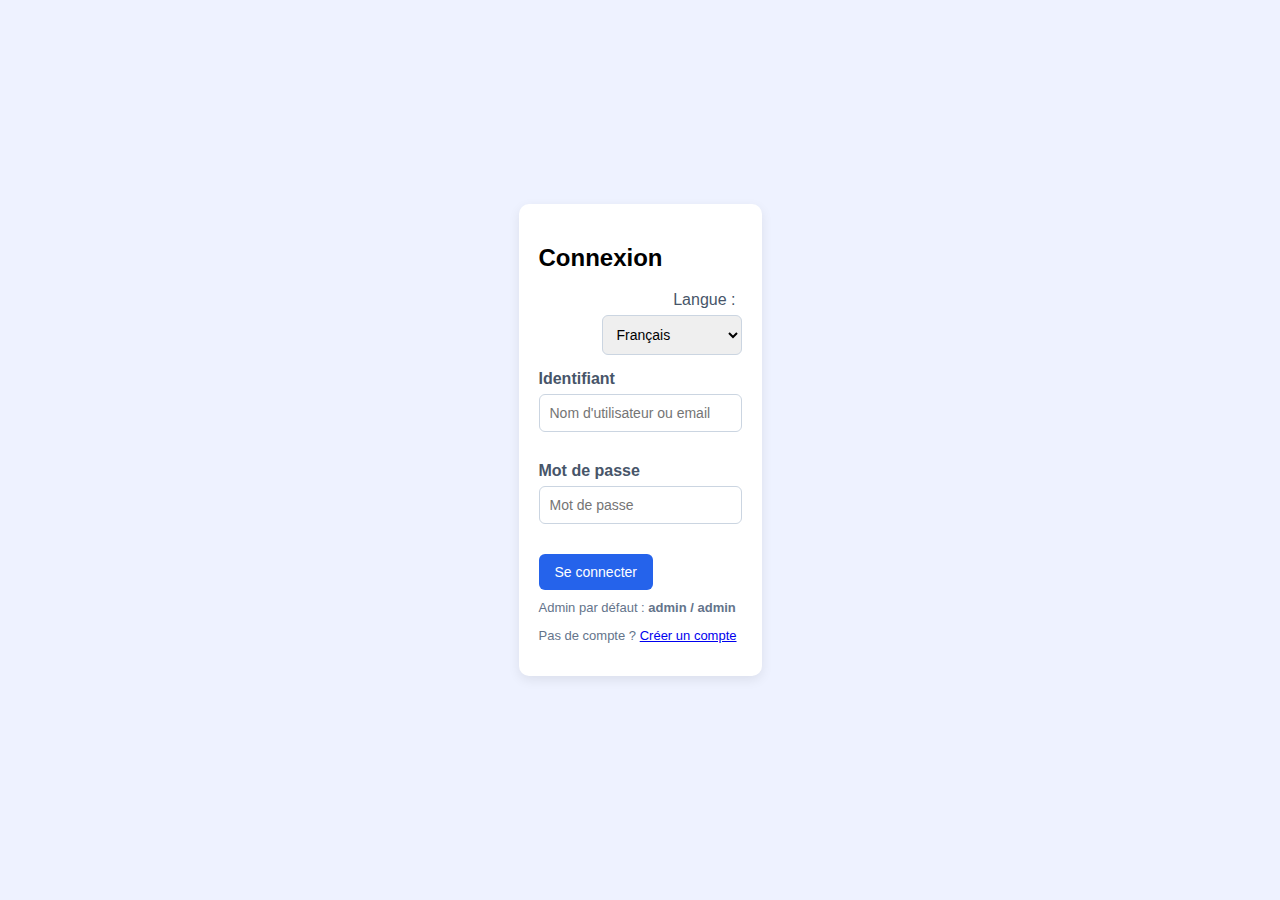
<file: index.html>
<!DOCTYPE html>
<html lang="fr">
<head>
  <meta charset="UTF-8">
  <title>Connexion - MyManager School</title>
  <link rel="stylesheet" href="style.css">
</head>
<body>

<div id="auth">
  <div class="container auth-container">
    <!-- Connexion -->
    <div class="card">
      <h2 data-i18n-auth="login_title">Connexion</h2>

      <!-- Sélecteur de langue -->
      <div class="form-group" style="text-align:right">
        <label style="font-weight:500;margin-right:6px;" data-i18n-auth="language">Langue :</label>
        <select id="authLangSelect" onchange="switchAuthLanguage(this.value)" style="max-width:140px;display:inline-block;">
          <option value="fr">Français</option>
          <option value="en">English</option>
          <option value="ar">العربية</option>
        </select>
      </div>

      <div class="form-row">
        <div class="form-group">
          <label data-i18n-auth="identifier">Identifiant</label>
          <input id="loginUsername" placeholder="Nom d'utilisateur ou email">
        </div>
        <div class="form-group">
          <label data-i18n-auth="password">Mot de passe</label>
          <input id="loginPassword" type="password" placeholder="Mot de passe">
        </div>
      </div>
      <button class="btn-primary" onclick="handleLogin()" data-i18n-auth="login_btn">Se connecter</button>
      <p class="hint-text">
        <span data-i18n-auth="default_admin">Admin par défaut :</span> <b>admin / admin</b>
      </p>
      <p class="hint-text">
        <span data-i18n-auth="no_account">Pas de compte ?</span>
        <a href="register.html" data-i18n-auth="create_account">Créer un compte</a>
      </p>
    </div>
  </div>
</div>

<script src="auth.js"></script>
</body>
</html>
</file>
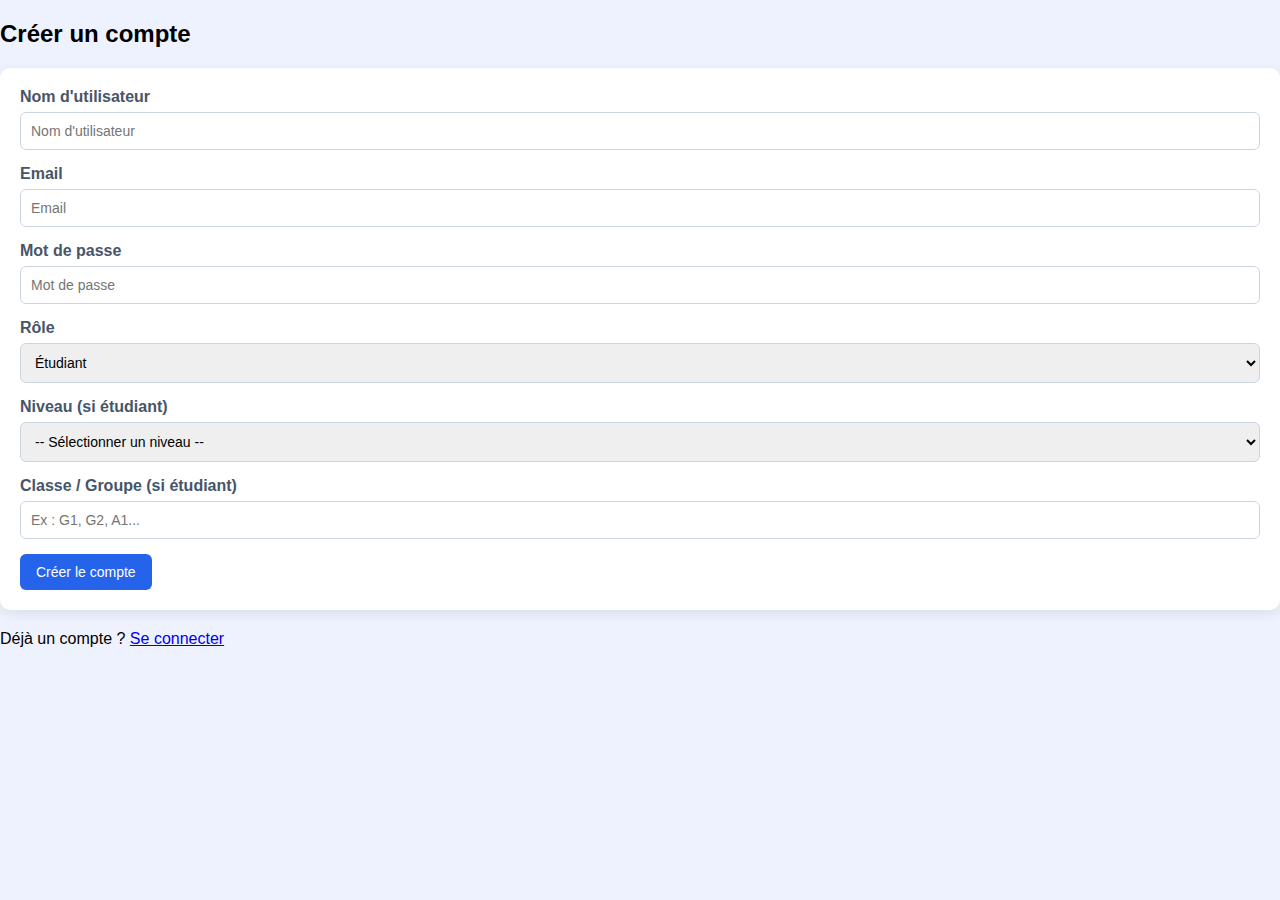
<file: register.html>
<!DOCTYPE html>
<html lang="fr">
<head>
  <meta charset="UTF-8">
  <title>Inscription</title>
  <link rel="stylesheet" href="style.css">
</head>
<body>

  <h2>Créer un compte</h2>

  <div class="card">
    <div class="form-group">
      <label>Nom d'utilisateur</label>
      <input id="registerUsername" type="text" placeholder="Nom d'utilisateur">
    </div>

    <div class="form-group">
      <label>Email</label>
      <input id="registerEmail" type="email" placeholder="Email">
    </div>

    <div class="form-group">
      <label>Mot de passe</label>
      <input id="registerPassword" type="password" placeholder="Mot de passe">
    </div>

    <div class="form-group">
      <label>Rôle</label>
      <select id="registerRole">
        <option value="student">Étudiant</option>
        <option value="teacher">Professeur</option>
      </select>
    </div>

    <!-- Niveau : seulement utile pour les étudiants -->
    <div class="form-group">
      <label>Niveau (si étudiant)</label>
      <select id="registerLevel">
        <option value="">-- Sélectionner un niveau --</option>
        <option value="1ère Année">1ère Année</option>
        <option value="2ème Année">2ème Année</option>
        <option value="3ème Année">3ème Année</option>
        <option value="4ème Année">4ème Année</option>
        <option value="5ème Année">5ème Année</option>
      </select>
    </div>

    <!-- ✅ NOUVEAU : Classe / Groupe -->
    <div class="form-group">
      <label>Classe / Groupe (si étudiant)</label>
      <input id="registerClassroom" type="text" placeholder="Ex : G1, G2, A1...">
    </div>

    <button class="btn-primary" onclick="handleRegister()">Créer le compte</button>
  </div>

  <p>
    Déjà un compte ?
    <a href="index.html">Se connecter</a>
  </p>

  <script src="auth.js"></script>
</body>
</html>
</file>
<file: style.css>
:root{
  --primary:#2563eb;
  --dark:#0f172a;
  --light:#f8fafc;
}

*{
  box-sizing:border-box;
}

body{
  margin:0;
  font-family:Segoe UI, Arial, sans-serif;
  background:#eef2ff;
}

/* TOPBAR */

.topbar{
  background:var(--dark);
  color:white;
  padding:10px 20px;
  display:flex;
  justify-content:space-between;
  align-items:center;
  gap:10px;
}

.brand{
  display:flex;
  align-items:center;
  gap:8px;
}

.brand-logo{
  font-size:24px;
}

.brand-title{
  font-weight:600;
  font-size:18px;
}

.topbar-right{
  display:flex;
  align-items:center;
  gap:20px;
}

.lang-switch label{
  margin-right:4px;
}

.user-info{
  display:flex;
  align-items:center;
  gap:10px;
  font-size:14px;
  color:#e5e7eb;
}

/* LAYOUT PRINCIPAL */

.main-layout{
  display:grid;
  grid-template-columns:220px 1fr;
  min-height:calc(100vh - 70px);
}

.sidebar{
  background:#020617;
  color:#e5e7eb;
  padding:16px 10px;
}

.sidebar nav{
  display:flex;
  flex-direction:column;
  gap:8px;
}

.sidebar nav button{
  background:transparent;
  border:1px solid rgba(148,163,184,.4);
  padding:8px 10px;
  color:#e5e7eb;
  border-radius:6px;
  cursor:pointer;
  font-size:14px;
  text-align:left;
}

.sidebar nav button.active,
.sidebar nav button:hover{
  background:var(--primary);
  border-color:var(--primary);
}

/* CONTAINER & CARDS */

.container{
  padding:20px;
}

.card{
  background:white;
  padding:20px;
  border-radius:10px;
  margin-bottom:20px;
  box-shadow:0 4px 12px rgba(0,0,0,.08);
}

/* TABLES */

table{
  width:100%;
  border-collapse:collapse;
  margin-top:10px;
}

th,td{
  padding:12px;
  text-align:left;
  border-bottom:1px solid #ddd;
}

th{
  background:#f1f5f9;
  font-weight:600;
}

/* FORMULAIRES & BOUTONS */

input,select,textarea{
  padding:10px;
  border-radius:6px;
  border:1px solid #cbd5e1;
  width:100%;
  font-size:14px;
}

button{
  padding:10px 16px;
  border-radius:6px;
  border:none;
  cursor:pointer;
  font-size:14px;
  transition:background 0.3s, opacity 0.2s;
}

button:hover{
  opacity:0.9;
}

button.small{
  padding:6px 10px;
  font-size:13px;
}

.btn-edit{
  background:#10b981;
  color:white;
}

.btn-del{
  background:#ef4444;
  color:white;
}

.btn-primary{
  background:#2563eb;
  color:white;
}

.btn-secondary{
  background:#6b7280;
  color:white;
}

/* GRID */

.grid{
  display:grid;
  grid-template-columns:repeat(auto-fit, minmax(280px, 1fr));
  gap:20px;
}

.hidden{
  display:none;
}

/* HERO */

.hero{
  text-align:center;
  padding:60px 20px;
  background:linear-gradient(135deg,#6366f1,#2563eb);
  color:white;
  border-radius:12px;
}

.hero h1{
  font-size:2.5em;
  margin-bottom:20px;
}

/* FOOTER */

footer{
  padding:12px 20px;
  text-align:center;
  background:#020617;
  color:#cbd5f5;
}

/* CHARTS */

.chart-container{
  height:300px;
  margin:20px 0;
  position:relative;
}

/* ACTION BUTTONS */

.action-buttons{
  display:flex;
  gap:10px;
  flex-wrap:wrap;
  margin-top:15px;
}

/* FORMS */

.form-group{
  margin-bottom:15px;
}

.form-group label{
  display:block;
  margin-bottom:6px;
  font-weight:600;
  color:#475569;
}

.form-row{
  display:grid;
  grid-template-columns:repeat(auto-fit, minmax(200px, 1fr));
  gap:15px;
  margin-bottom:15px;
}

/* STATS */

.stats-card{
  text-align:center;
  padding:20px;
}

.stats-card h3{
  margin:0 0 10px 0;
  color:#64748b;
  font-size:16px;
}

.stats-card h1{
  margin:0;
  font-size:2.5em;
  color:#1e293b;
}

.page-title{
  margin-top:0;
  margin-bottom:20px;
  color:#1e293b;
}

/* AUTH */

#auth{
  min-height:100vh;
  display:flex;
  align-items:center;
  justify-content:center;
}

.auth-container{
  max-width:900px;
}

.hint-text{
  margin-top:10px;
  font-size:13px;
  color:#64748b;
}

/* PAGINATION */

.pagination{
  margin-top:10px;
  display:flex;
  flex-wrap:wrap;
  gap:6px;
}

.pagination .active-page{
  background:#1e40af;
  color:white;
}

/* RESPONSIVE */

@media (max-width: 900px){
  .main-layout{
    grid-template-columns:1fr;
  }
  .sidebar{
    display:flex;
    overflow-x:auto;
  }
  .sidebar nav{
    flex-direction:row;
  }
  .sidebar nav button{
    white-space:nowrap;
  }
}

@media (max-width: 768px){
  .topbar{
    flex-direction:column;
    align-items:flex-start;
    gap:8px;
  }
  .topbar-right{
    width:100%;
    justify-content:space-between;
  }
  .grid{
    grid-template-columns:1fr;
  }
  .action-buttons{
    flex-direction:column;
  }
  button{
    width:100%;
  }
}

#app.hidden{
  display:none !important;
}
</file>
